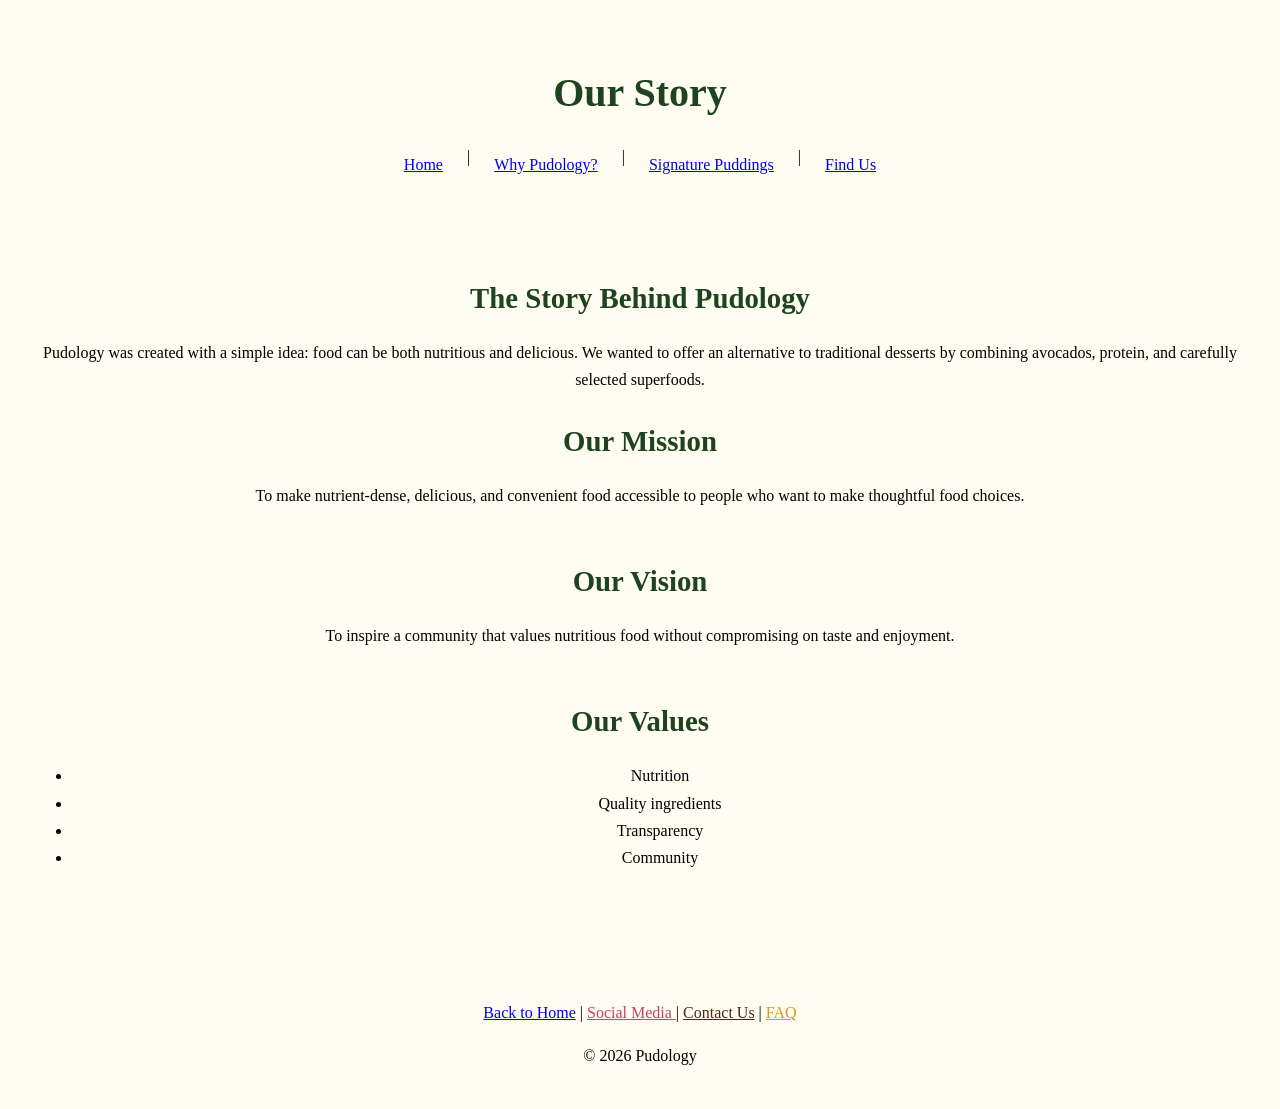
<file: about.html>
<!DOCTYPE html>
<html lang="en">
<head>
    <meta charset="UTF-8">
    <meta name="viewport" content="width=device-width, initial-scale=1.0">
    <title>Our Story | Pudology</title>
    <link rel="stylesheet" href="style.css">
</head>
<body>
    <header>
        <h1>Our Story</h1>
        <nav aria-label="Main navigation">
            <a href="index.html">Home</a> |
            <a href="why-pudology.html">Why Pudology?</a> |
            <a href="puddings.html">Signature Puddings</a> |
            <a href="locations.html">Find Us</a>
        </nav>
    </header>

    <main>
        <article>
            <h2>The Story Behind Pudology</h2>
            <p>
                Pudology was created with a simple idea:
                food can be both nutritious and delicious.
                We wanted to offer an alternative to
                traditional desserts by combining avocados,
                protein, and carefully selected superfoods.
            </p>

            <section>
                <h2>Our Mission</h2>
                <p>
                    To make nutrient-dense, delicious, and
                    convenient food accessible to people
                    who want to make thoughtful food choices.
                </p>
            </section>

            <section>
                <h2>Our Vision</h2>
                <p>
                    To inspire a community that values
                    nutritious food without compromising
                    on taste and enjoyment.
                </p>
            </section>

            <section>
                <h2>Our Values</h2>
                <ul>
                    <li>Nutrition</li>
                    <li>Quality ingredients</li>
                    <li>Transparency</li>
                    <li>Community</li>
                </ul>
            </section>
        </article>
    </main>

    <footer>
        <p>
            <a href="index.html">Back to Home</a> |
            <a href="https://www.instagram.com/enjoypudology/">
                Social Media
            </a> |
            <a href="contact.html">Contact Us</a> |
            <a href="faq.html">FAQ</a>
        </p>
        <p>&copy; 2026 Pudology</p>
    </footer>
</body>
</html>
</file>
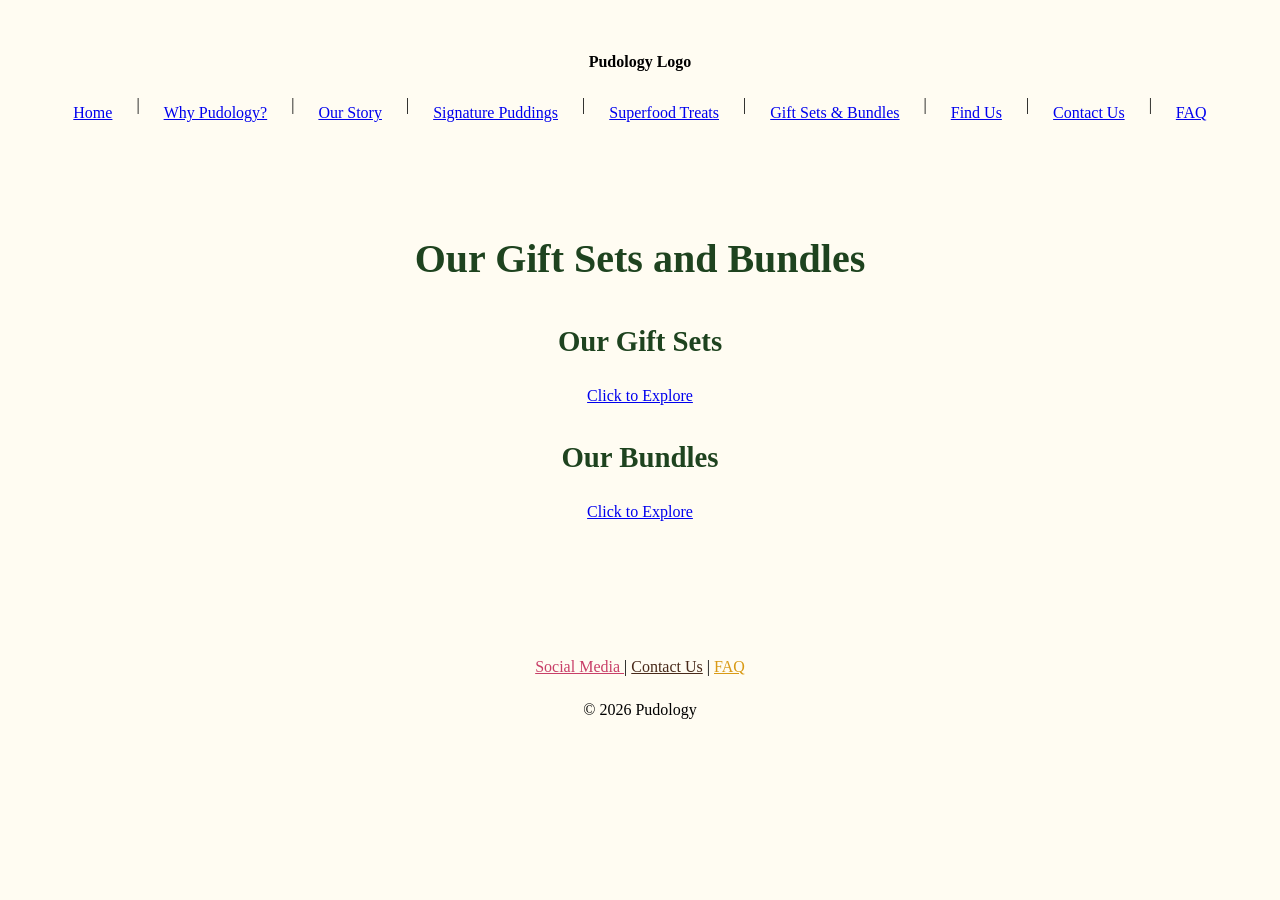
<file: bundles.html>
<!DOCTYPE html>
<html lang="en">
<head>
    <meta charset="UTF-8">
    <meta name="viewport" content="width=device-width, initial-scale=1.0">
    <title>Gift Sets &amp; Bundles | Pudology</title>
    <link rel="stylesheet" href="style.css">
</head>
<body>
    <header>
        <p><strong>Pudology Logo</strong></p>

        <nav aria-label="Main navigation">
            <a href="index.html">Home</a> |
            <a href="why-pudology.html">Why Pudology?</a> |
            <a href="about.html">Our Story</a> |
            <a href="puddings.html">Signature Puddings</a> |
            <a href="treats.html">Superfood Treats</a> |
            <a href="bundles.html">Gift Sets &amp; Bundles</a> |
            <a href="locations.html">Find Us</a> |
            <a href="contact.html">Contact Us</a> |
            <a href="faq.html">FAQ</a>
        </nav>
    </header>

    <main>
        <h1>Our Gift Sets and Bundles</h1>

        <section aria-label="Gift sets and bundles">
            <article>
                <h2>Our Gift Sets</h2>
                <p>
                    <a href="gift-sets.html">Click to Explore</a>
                </p>
            </article>

            <article>
                <h2>Our Bundles</h2>
                <p>
                    <a href="pudding-bundles.html">Click to Explore</a>
                </p>
            </article>
        </section>
    </main>

    <footer>
        <p>
            <a href="https://www.instagram.com/enjoypudology/">
                Social Media
            </a> |
            <a href="contact.html">Contact Us</a> |
            <a href="faq.html">FAQ</a>
        </p>
        <p>&copy; 2026 Pudology</p>
    </footer>
</body>
</html>
</file>
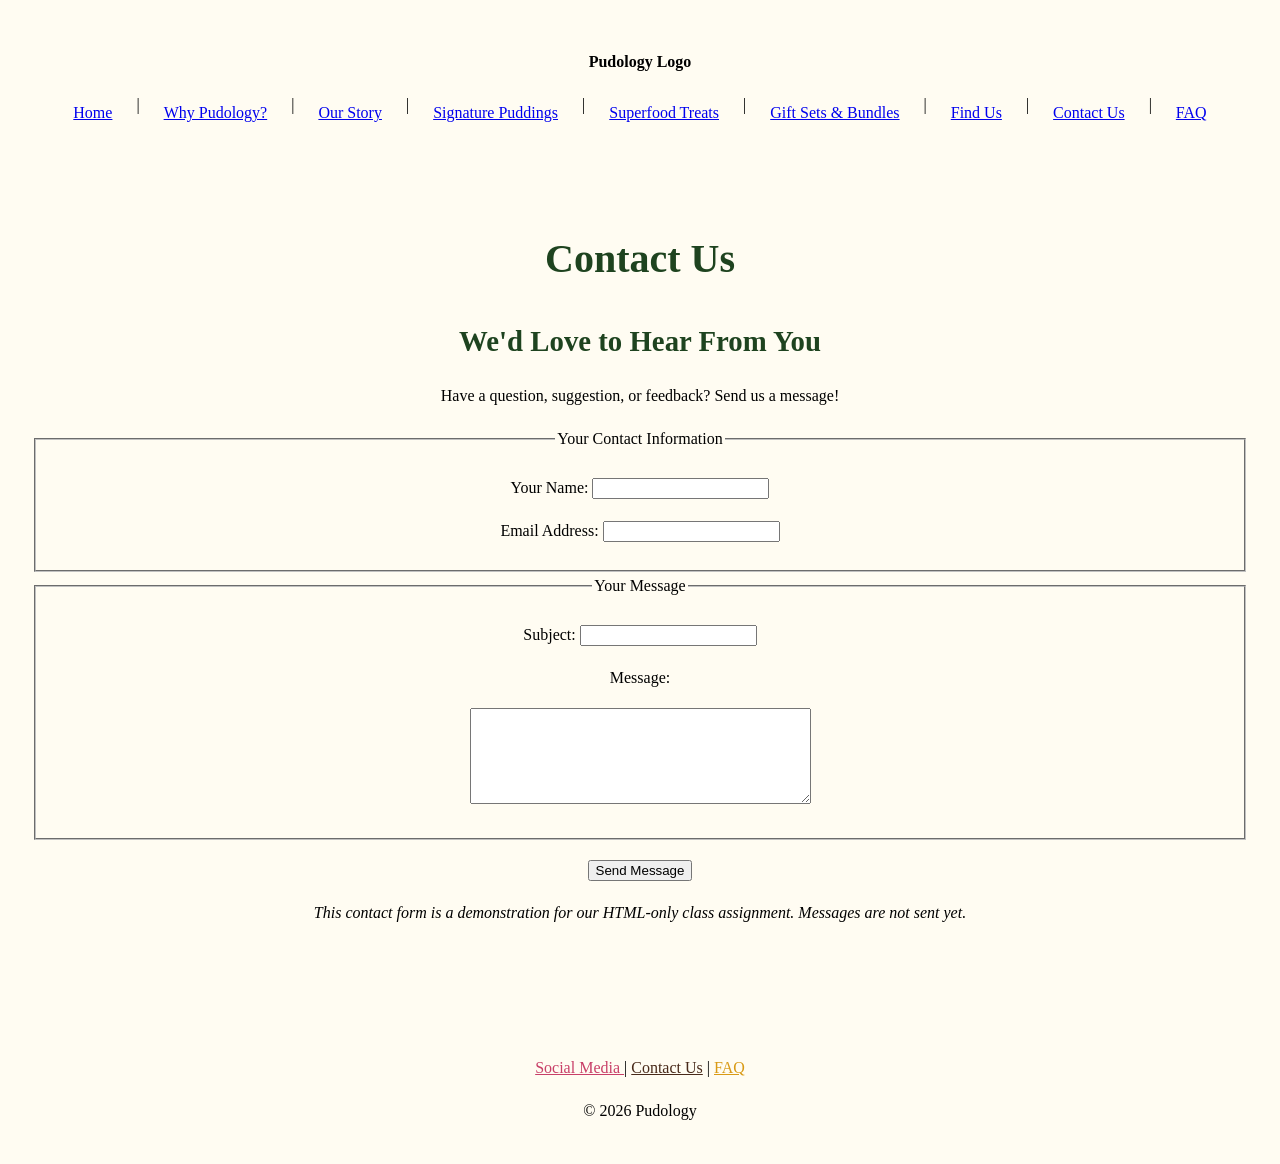
<file: contact.html>
<!DOCTYPE html>
<html lang="en">
<head>
    <meta charset="UTF-8">
    <meta name="viewport" content="width=device-width, initial-scale=1.0">
    <title>Contact Us | Pudology</title>
    <link rel="stylesheet" href="style.css">
</head>

<body>
    <header>
        <p><strong>Pudology Logo</strong></p>

        <nav aria-label="Main navigation">
            <a href="index.html">Home</a> |
            <a href="why-pudology.html">Why Pudology?</a> |
            <a href="about.html">Our Story</a> |
            <a href="puddings.html">Signature Puddings</a> |
            <a href="treats.html">Superfood Treats</a> |
            <a href="bundles.html">Gift Sets &amp; Bundles</a> |
            <a href="locations.html">Find Us</a> |
            <a href="contact.html">Contact Us</a> |
            <a href="faq.html">FAQ</a>
        </nav>
    </header>

    <main>
        <h1>Contact Us</h1>

        <section>
            <h2>We'd Love to Hear From You</h2>
            <p>
                Have a question, suggestion, or feedback?
                Send us a message!
            </p>

            <form action="#" method="get">
                <fieldset>
                    <legend>Your Contact Information</legend>

                    <p>
                        <label for="name">Your Name:</label>
                        <input type="text" id="name"
                               name="name" required>
                    </p>

                    <p>
                        <label for="email">Email Address:</label>
                        <input type="email" id="email"
                               name="email" required>
                    </p>
                </fieldset>

                <fieldset>
                    <legend>Your Message</legend>

                    <p>
                        <label for="subject">Subject:</label>
                        <input type="text" id="subject"
                               name="subject">
                    </p>

                    <p>
                        <label for="message">Message:</label>
                    </p>

                    <p>
                        <textarea id="message" name="message"
                                  rows="6" cols="40"
                                  required></textarea>
                    </p>
                </fieldset>

                <p>
                    <button type="submit">Send Message</button>
                </p>
            </form>

            <p>
                <em>
                    This contact form is a demonstration for
                    our HTML-only class assignment.
                    Messages are not sent yet.
                </em>
            </p>
        </section>
    </main>

    <footer>
        <p>
            <a href="https://www.instagram.com/enjoypudology/">
                Social Media
            </a> |
            <a href="contact.html">Contact Us</a> |
            <a href="faq.html">FAQ</a>
        </p>
        <p>&copy; 2026 Pudology</p>
    </footer>
</body>
</html>
</file>
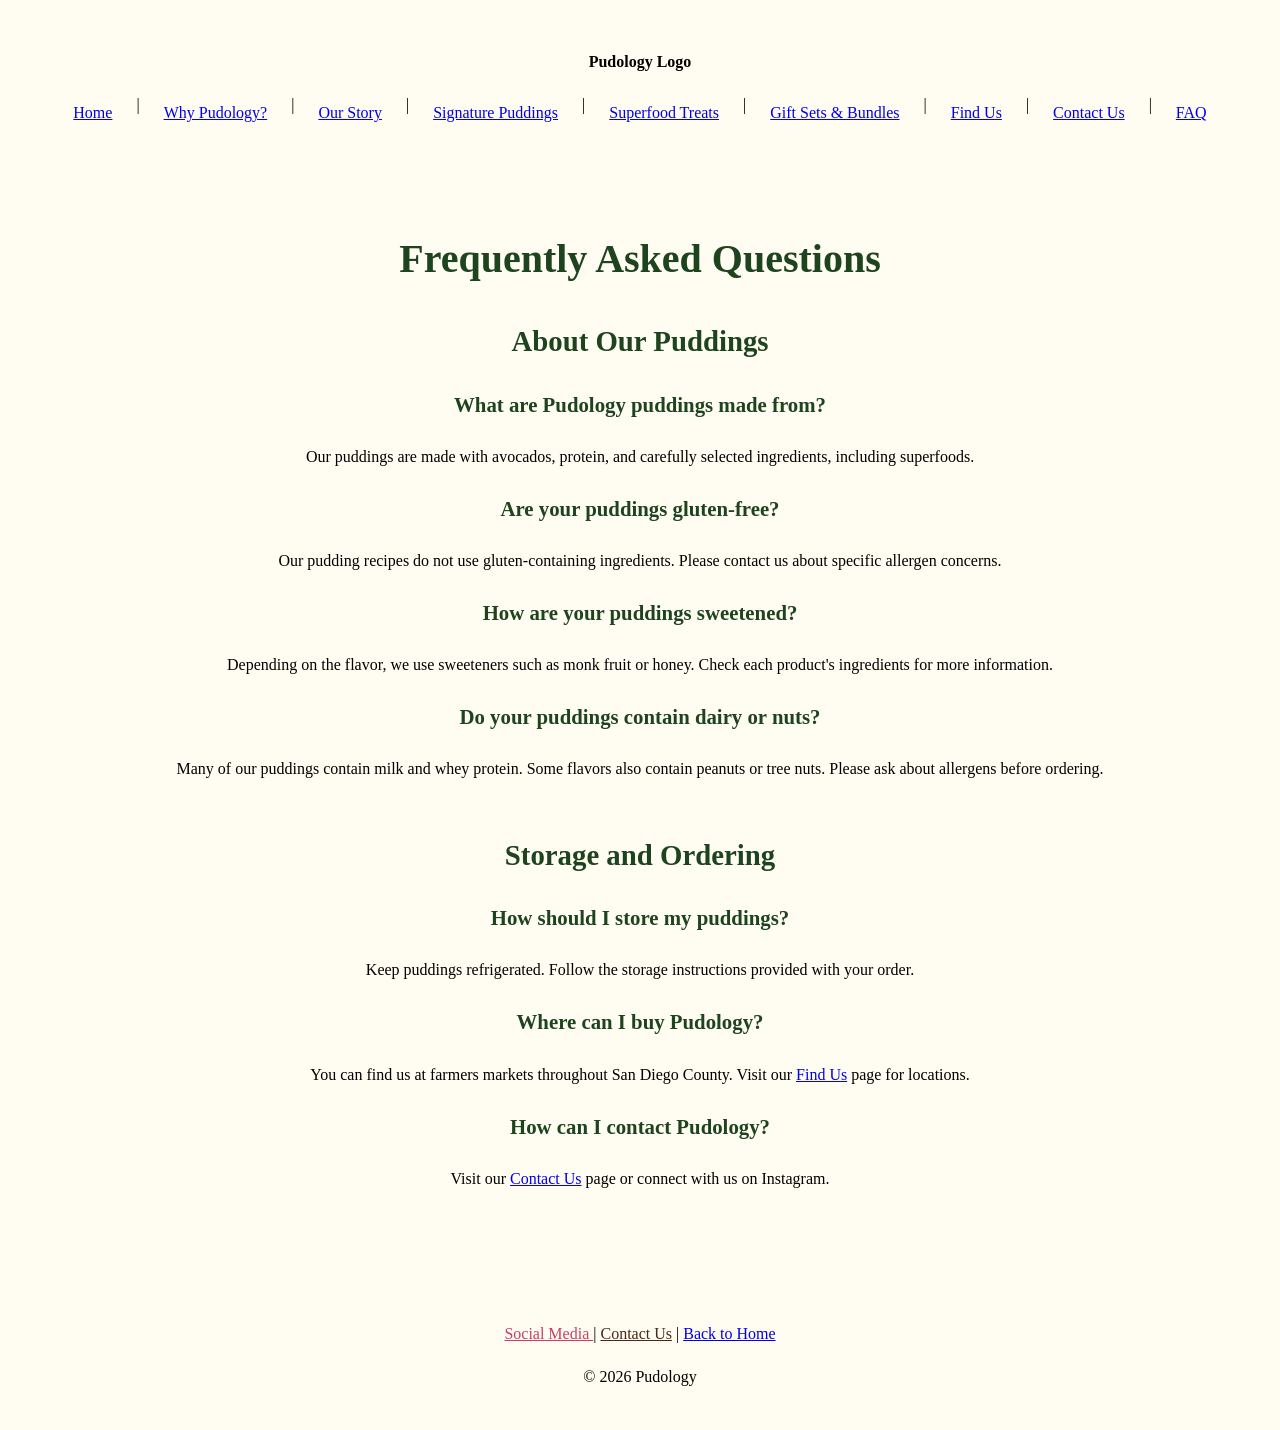
<file: faq.html>
<!DOCTYPE html>
<html lang="en">
<head>
    <meta charset="UTF-8">
    <meta name="viewport" content="width=device-width, initial-scale=1.0">
    <title>Frequently Asked Questions | Pudology</title>
    <link rel="stylesheet" href="style.css">
</head>

<body>
    <header>
        <p><strong>Pudology Logo</strong></p>

        <nav aria-label="Main navigation">
            <a href="index.html">Home</a> |
            <a href="why-pudology.html">Why Pudology?</a> |
            <a href="about.html">Our Story</a> |
            <a href="puddings.html">Signature Puddings</a> |
            <a href="treats.html">Superfood Treats</a> |
            <a href="bundles.html">Gift Sets &amp; Bundles</a> |
            <a href="locations.html">Find Us</a> |
            <a href="contact.html">Contact Us</a> |
            <a href="faq.html">FAQ</a>
        </nav>
    </header>

    <main>
        <h1>Frequently Asked Questions</h1>

        <section>
            <h2>About Our Puddings</h2>

            <article>
                <h3>What are Pudology puddings made from?</h3>
                <p>
                    Our puddings are made with avocados,
                    protein, and carefully selected ingredients,
                    including superfoods.
                </p>
            </article>

            <article>
                <h3>Are your puddings gluten-free?</h3>
                <p>
                    Our pudding recipes do not use
                    gluten-containing ingredients.
                    Please contact us about specific
                    allergen concerns.
                </p>
            </article>

            <article>
                <h3>How are your puddings sweetened?</h3>
                <p>
                    Depending on the flavor, we use
                    sweeteners such as monk fruit or honey.
                    Check each product's ingredients
                    for more information.
                </p>
            </article>

            <article>
                <h3>Do your puddings contain dairy or nuts?</h3>
                <p>
                    Many of our puddings contain milk
                    and whey protein. Some flavors also
                    contain peanuts or tree nuts.
                    Please ask about allergens before ordering.
                </p>
            </article>
        </section>

        <section>
            <h2>Storage and Ordering</h2>

            <article>
                <h3>How should I store my puddings?</h3>
                <p>
                    Keep puddings refrigerated.
                    Follow the storage instructions
                    provided with your order.
                </p>
            </article>

            <article>
                <h3>Where can I buy Pudology?</h3>
                <p>
                    You can find us at farmers markets
                    throughout San Diego County.
                    Visit our
                    <a href="locations.html">Find Us</a>
                    page for locations.
                </p>
            </article>

            <article>
                <h3>How can I contact Pudology?</h3>
                <p>
                    Visit our
                    <a href="contact.html">Contact Us</a>
                    page or connect with us on Instagram.
                </p>
            </article>
        </section>
    </main>

    <footer>
        <p>
            <a href="https://www.instagram.com/enjoypudology/">
                Social Media
            </a> |
            <a href="contact.html">Contact Us</a> |
            <a href="index.html">Back to Home</a>
        </p>
        <p>&copy; 2026 Pudology</p>
    </footer>
</body>
</html>
</file>
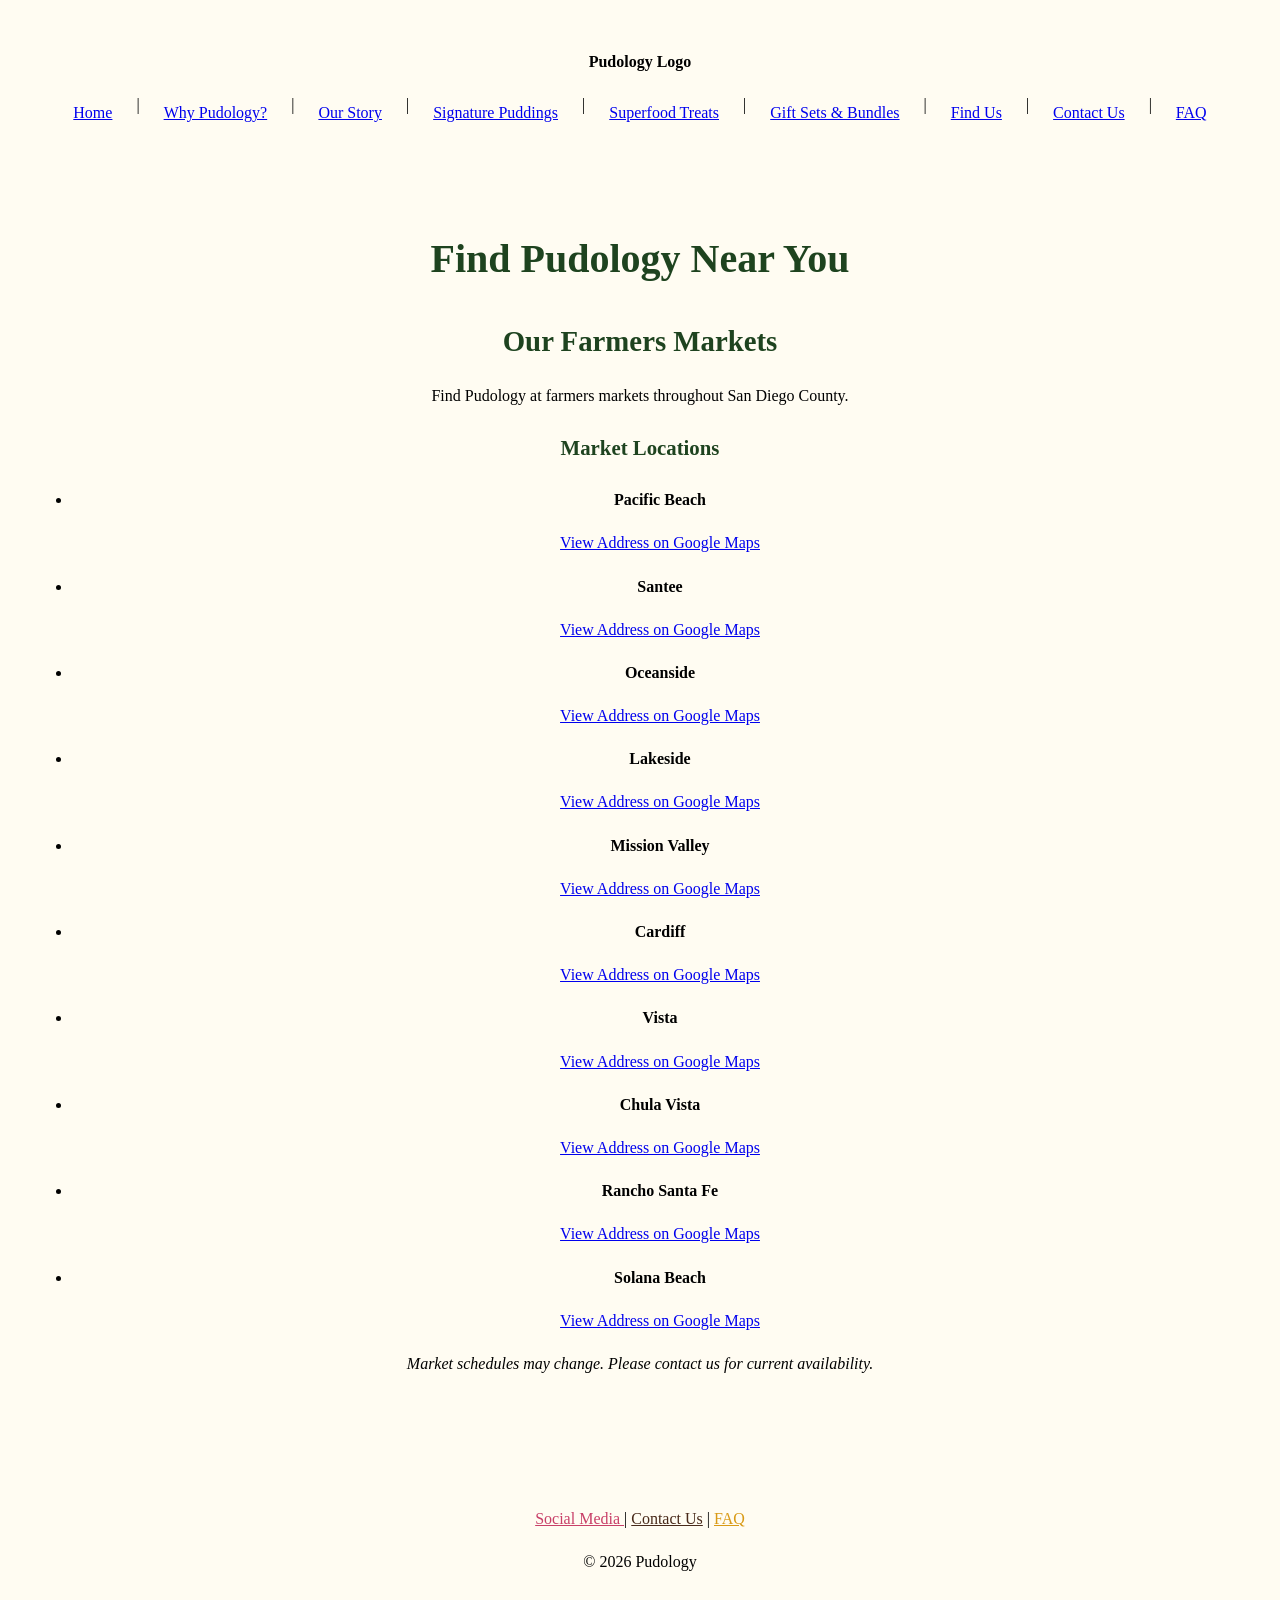
<file: locations.html>
<!DOCTYPE html>
<html lang="en">
<head>
    <meta charset="UTF-8">
    <meta name="viewport" content="width=device-width, initial-scale=1.0">
    <title>Find Us | Pudology</title>
    <link rel="stylesheet" href="style.css">
</head>

<body>
    <header>
        <p><strong>Pudology Logo</strong></p>

        <nav aria-label="Main navigation">
            <a href="index.html">Home</a> |
            <a href="why-pudology.html">Why Pudology?</a> |
            <a href="about.html">Our Story</a> |
            <a href="puddings.html">Signature Puddings</a> |
            <a href="treats.html">Superfood Treats</a> |
            <a href="bundles.html">Gift Sets &amp; Bundles</a> |
            <a href="locations.html">Find Us</a> |
            <a href="contact.html">Contact Us</a> |
            <a href="faq.html">FAQ</a>
        </nav>
    </header>

    <main>
        <h1>Find Pudology Near You</h1>

        <section>
            <h2>Our Farmers Markets</h2>

            <p>
                Find Pudology at farmers markets
                throughout San Diego County.
            </p>

            <h3>Market Locations</h3>

            <ul>
                <li>
                    <strong>Pacific Beach</strong>
                    <p>
                        <a href="https://www.google.com/maps/search/?api=1&amp;query=Pacific+Beach+Farmers+Market" target="_blank" rel="noopener noreferrer">
                            View Address on Google Maps
                        </a>
                    </p>
                </li>

                <li>
                    <strong>Santee</strong>
                    <p>
                        <a href="https://www.google.com/maps/search/?api=1&amp;query=Santee+Farmers+Market" target="_blank" rel="noopener noreferrer">
                            View Address on Google Maps
                        </a>
                    </p>
                </li>

                <li>
                    <strong>Oceanside</strong>
                    <p>
                        <a href="https://www.google.com/maps/search/?api=1&amp;query=Oceanside+Farmers+Market" target="_blank" rel="noopener noreferrer">
                            View Address on Google Maps
                        </a>
                    </p>
                </li>

                <li>
                    <strong>Lakeside</strong>
                    <p>
                        <a href="https://www.google.com/maps/search/?api=1&amp;query=Lakeside+Farmers+Market" target="_blank" rel="noopener noreferrer">
                            View Address on Google Maps
                        </a>
                    </p>
                </li>

                <li>
                    <strong>Mission Valley</strong>
                    <p>
                        <a href="https://www.google.com/maps/search/?api=1&amp;query=Mission+Valley+Farmers+Market" target="_blank" rel="noopener noreferrer">
                            View Address on Google Maps
                        </a>
                    </p>
                </li>

                <li>
                    <strong>Cardiff</strong>
                    <p>
                        <a href="https://www.google.com/maps/search/?api=1&amp;query=Cardiff+Farmers+Market" target="_blank" rel="noopener noreferrer">
                            View Address on Google Maps
                        </a>
                    </p>
                </li>

                <li>
                    <strong>Vista</strong>
                    <p>
                        <a href="https://www.google.com/maps/search/?api=1&amp;query=Vista+Farmers+Market" target="_blank" rel="noopener noreferrer">
                            View Address on Google Maps
                        </a>
                    </p>
                </li>

                <li>
                    <strong>Chula Vista</strong>
                    <p>
                        <a href="https://www.google.com/maps/search/?api=1&amp;query=Chula+Vista+Farmers+Market" target="_blank" rel="noopener noreferrer">
                            View Address on Google Maps
                        </a>
                    </p>
                </li>

                <li>
                    <strong>Rancho Santa Fe</strong>
                    <p>
                        <a href="https://www.google.com/maps/search/?api=1&amp;query=Rancho+Santa+Fe+Farmers+Market" target="_blank" rel="noopener noreferrer">
                            View Address on Google Maps
                        </a>
                    </p>
                </li>

                <li>
                    <strong>Solana Beach</strong>
                    <p>
                        <a href="https://www.google.com/maps/search/?api=1&amp;query=Solana+Beach+Farmers+Market" target="_blank" rel="noopener noreferrer">
                            View Address on Google Maps
                        </a>
                    </p>
                </li>
            </ul>

            <p>
                <em>
                    Market schedules may change.
                    Please contact us for current availability.
                </em>
            </p>
        </section>
    </main>

    <footer>
        <p>
            <a href="https://www.instagram.com/enjoypudology/">
                Social Media
            </a> |
            <a href="contact.html">Contact Us</a> |
            <a href="faq.html">FAQ</a>
        </p>

        <p>&copy; 2026 Pudology</p>
    </footer>
</body>
</html>
</file>
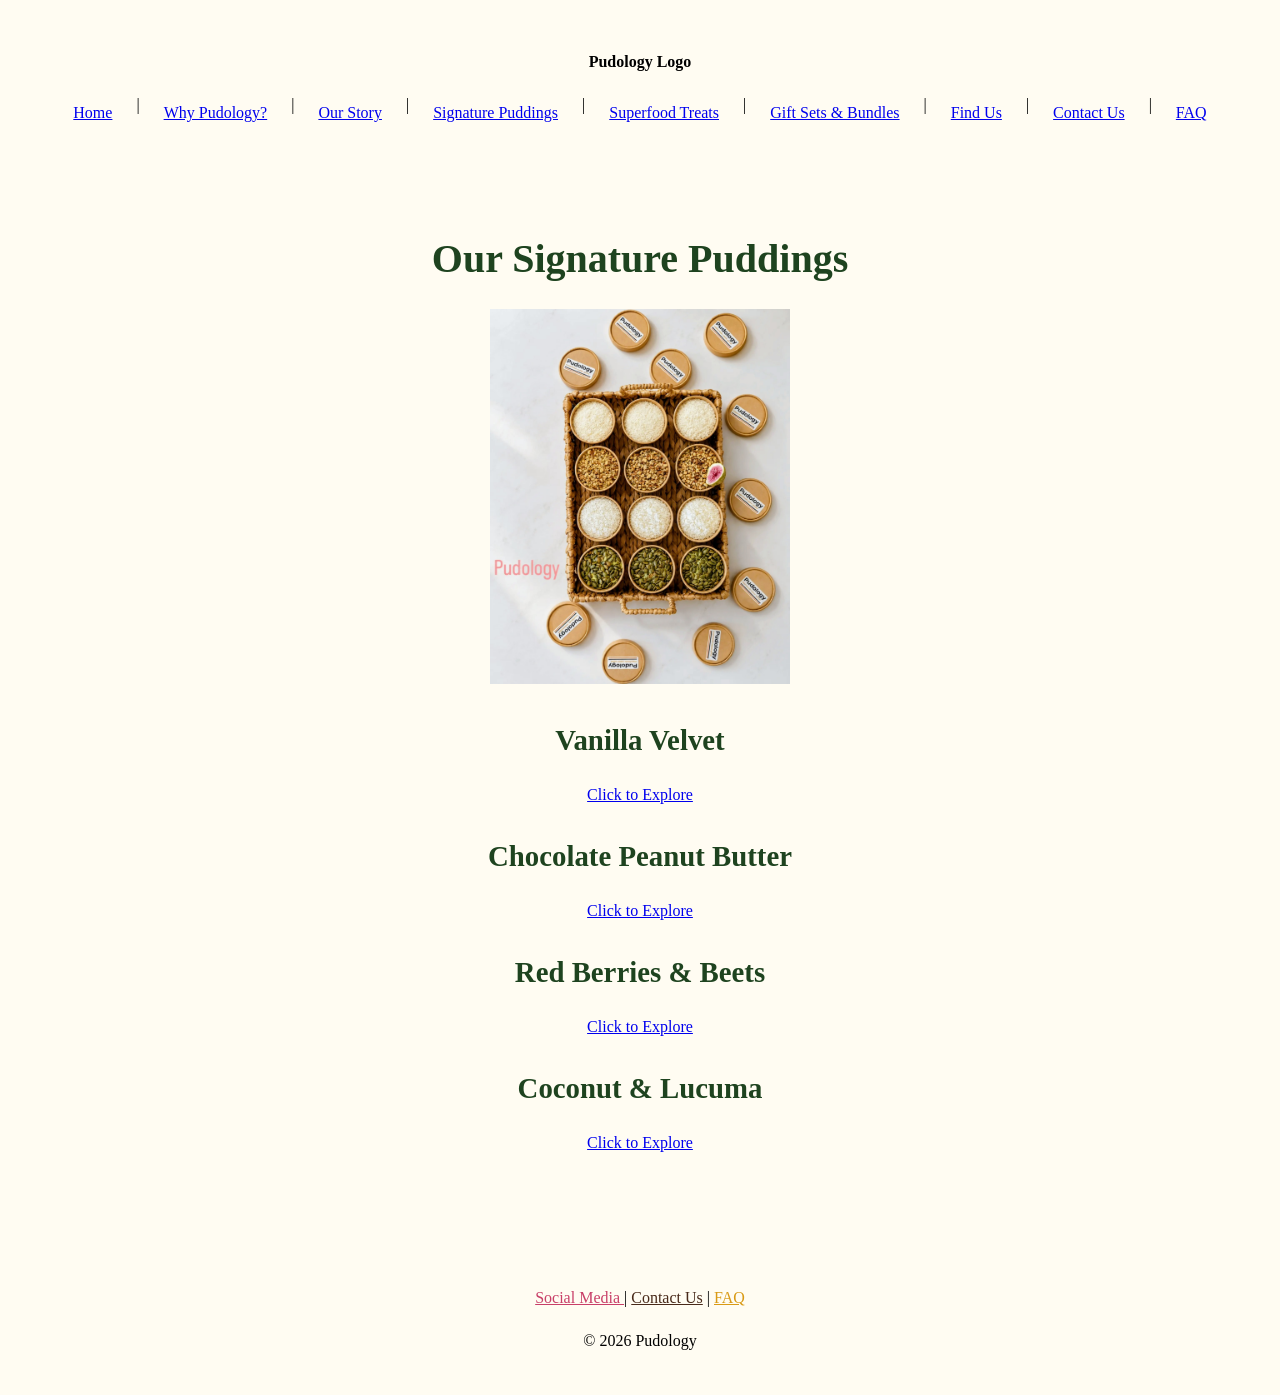
<file: puddings.html>
<!DOCTYPE html>
<html lang="en">

<head>
    <meta charset="UTF-8">
    <meta name="viewport" content="width=device-width, initial-scale=1.0">
    <title>Signature Puddings | Pudology</title>
    <link rel="stylesheet" href="style.css">
</head>

<body>
    <header>
        <p><strong>Pudology Logo</strong></p>

        <nav aria-label="Main navigation">
            <a href="index.html">Home</a> |
            <a href="why-pudology.html">Why Pudology?</a> |
            <a href="about.html">Our Story</a> |
            <a href="puddings.html">Signature Puddings</a> |
            <a href="treats.html">Superfood Treats</a> |
            <a href="bundles.html">Gift Sets &amp; Bundles</a> |
            <a href="locations.html">Find Us</a> |
            <a href="contact.html">Contact Us</a> |
            <a href="faq.html">FAQ</a>
        </nav>
    </header>

    <main>
        <h1>Our Signature Puddings</h1>
        <picture>
            <img src="Media/Pudology-Homepage.jpg" alt="Pudology protein avocado pudding" width="300">
        </picture>

        <section aria-label="Pudding flavors">

            <article>
                <h2>Vanilla Velvet</h2>
                <p>
                    <a href="#vanilla-details">Click to Explore</a>
                </p>
            </article>

            <article>
                <h2>Chocolate Peanut Butter</h2>
                <p>
                    <a href="#chocolate-details">Click to Explore</a>
                </p>
            </article>

            <article>
                <h2>Red Berries &amp; Beets</h2>
                <p>
                    <a href="#berries-details">Click to Explore</a>
                </p>
            </article>

            <article>
                <h2>Coconut &amp; Lucuma</h2>
                <p>
                    <a href="#coconut-details">Click to Explore</a>
                </p>
            </article>

        </section>
    </main>

    <footer>
        <p>
            <a href="https://www.instagram.com/enjoypudology/">
                Social Media
            </a> |
            <a href="contact.html">Contact Us</a> |
            <a href="faq.html">FAQ</a>
        </p>
        <p>&copy; 2026 Pudology</p>
    </footer>
</body>

</html>
</file>
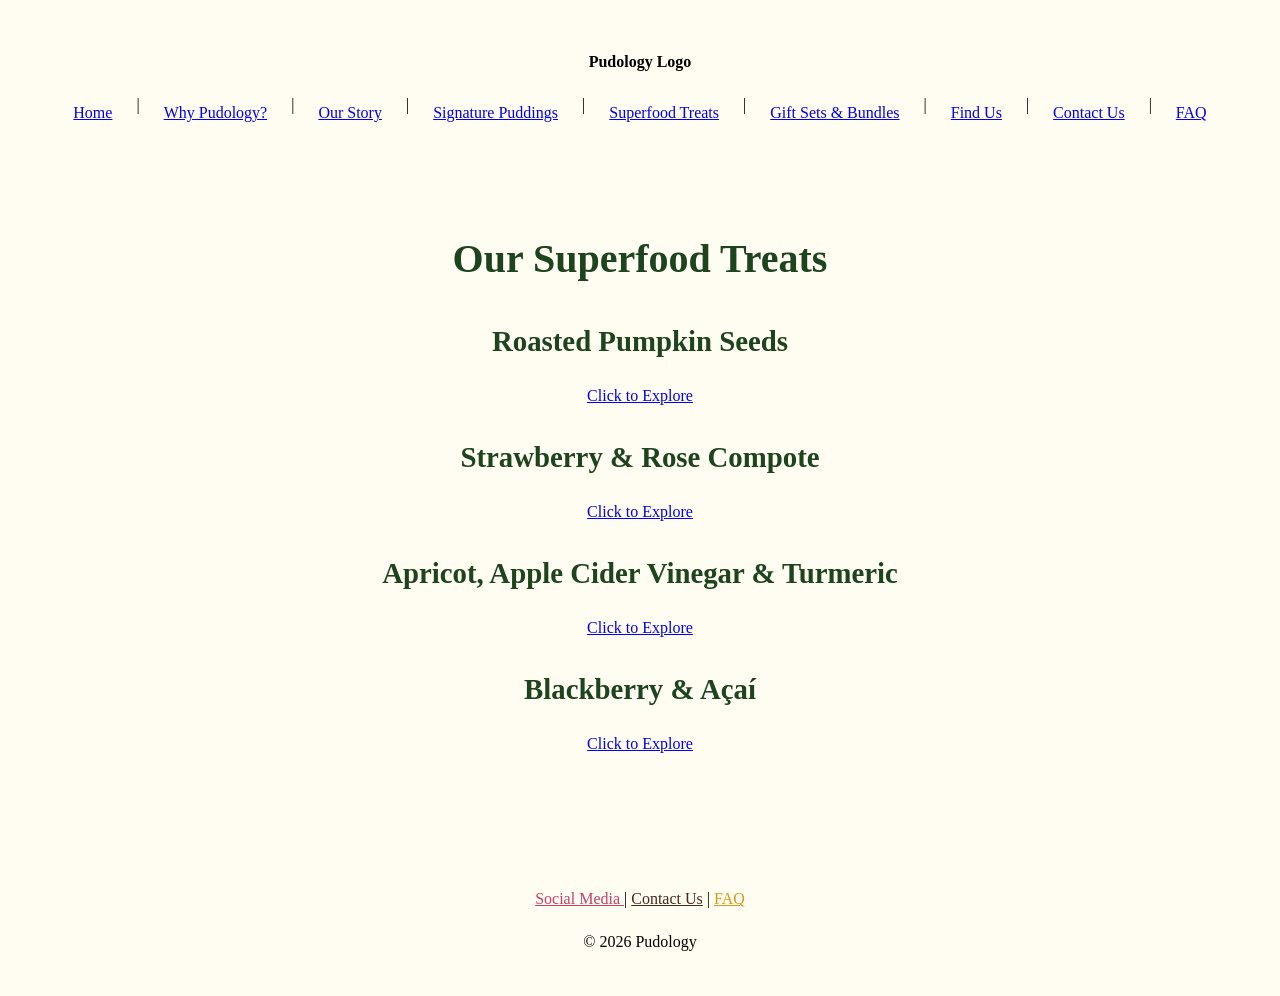
<file: treats.html>
<!DOCTYPE html>
<html lang="en">
<head>
    <meta charset="UTF-8">
    <meta name="viewport" content="width=device-width, initial-scale=1.0">
    <title>Superfood Treats | Pudology</title>
    <link rel="stylesheet" href="style.css">
</head>
<body>
    <header>
        <p><strong>Pudology Logo</strong></p>

        <nav aria-label="Main navigation">
            <a href="index.html">Home</a> |
            <a href="why-pudology.html">Why Pudology?</a> |
            <a href="about.html">Our Story</a> |
            <a href="puddings.html">Signature Puddings</a> |
            <a href="treats.html">Superfood Treats</a> |
            <a href="bundles.html">Gift Sets &amp; Bundles</a> |
            <a href="locations.html">Find Us</a> |
            <a href="contact.html">Contact Us</a> |
            <a href="faq.html">FAQ</a>
        </nav>
    </header>

    <main>
        <h1>Our Superfood Treats</h1>

        <section aria-label="Superfood treats">
            <article>
                <h2>Roasted Pumpkin Seeds</h2>
                <p>
                    <a href="pumpkin-seeds.html">Click to Explore</a>
                </p>
            </article>

            <article>
                <h2>Strawberry &amp; Rose Compote</h2>
                <p>
                    <a href="strawberry-rose.html">Click to Explore</a>
                </p>
            </article>

            <article>
                <h2>Apricot, Apple Cider Vinegar &amp; Turmeric</h2>
                <p>
                    <a href="apricot-turmeric.html">Click to Explore</a>
                </p>
            </article>

            <article>
                <h2>Blackberry &amp; Açaí</h2>
                <p>
                    <a href="blackberry-acai.html">Click to Explore</a>
                </p>
            </article>
        </section>
    </main>

    <footer>
        <p>
            <a href="https://www.instagram.com/enjoypudology/">
                Social Media
            </a> |
            <a href="contact.html">Contact Us</a> |
            <a href="faq.html">FAQ</a>
        </p>
        <p>&copy; 2026 Pudology</p>
    </footer>
</body>
</html>
</file>
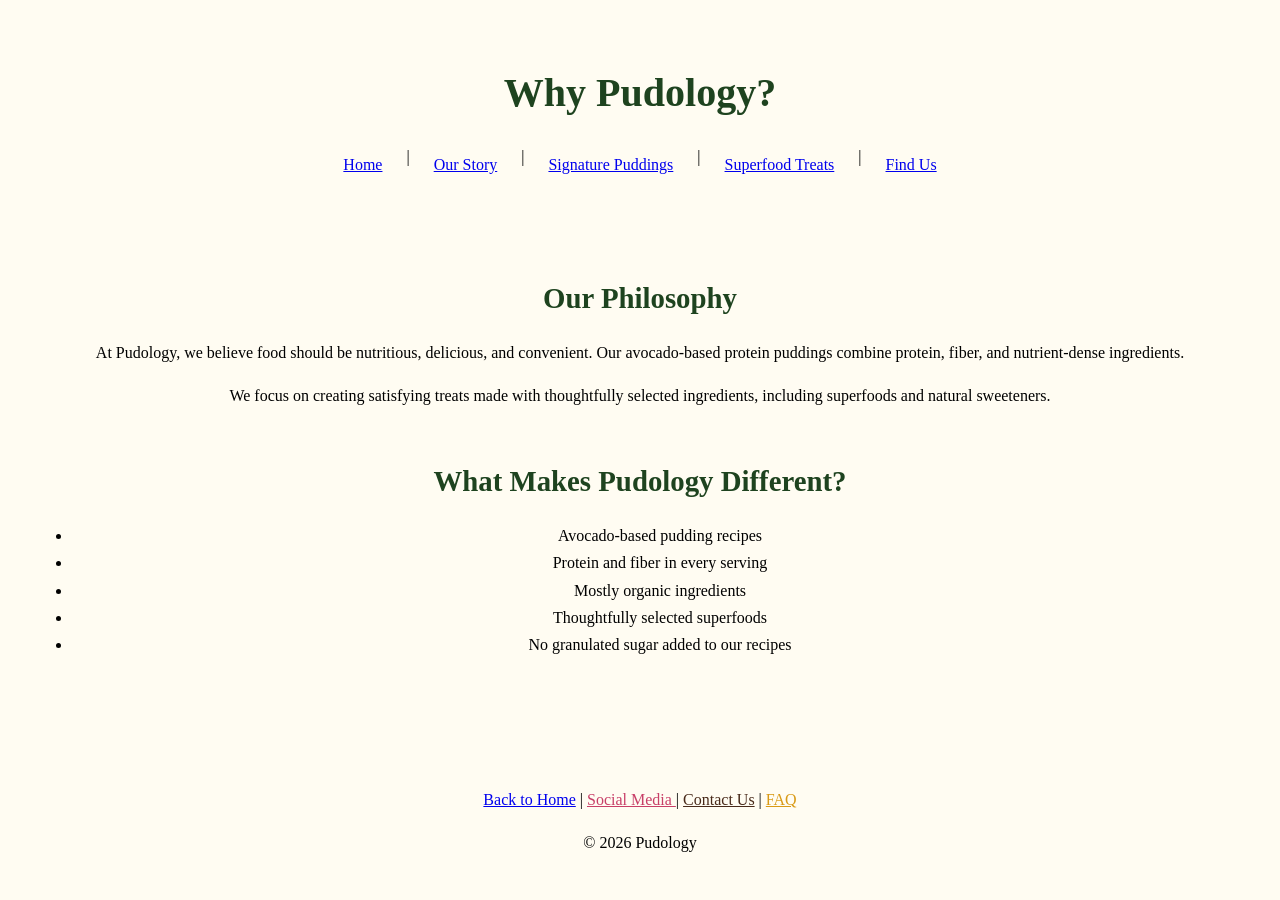
<file: why-pudology.html>
<!DOCTYPE html>
<html lang="en">
<head>
    <meta charset="UTF-8">
    <meta name="viewport" content="width=device-width, initial-scale=1.0">
    <title>Why Pudology? | Pudology</title>
    <link rel="stylesheet" href="style.css">
</head>
<body>
    <header>
        <h1>Why Pudology?</h1>
        <nav aria-label="Main navigation">
            <a href="index.html">Home</a> |
            <a href="about.html">Our Story</a> |
            <a href="puddings.html">Signature Puddings</a> |
            <a href="treats.html">Superfood Treats</a> |
            <a href="locations.html">Find Us</a>
        </nav>
    </header>

    <main>
        <section>
            <h2>Our Philosophy</h2>
            <p>
                At Pudology, we believe food should be
                nutritious, delicious, and convenient.
                Our avocado-based protein puddings combine
                protein, fiber, and nutrient-dense ingredients.
            </p>
            <p>
                We focus on creating satisfying treats
                made with thoughtfully selected ingredients,
                including superfoods and natural sweeteners.
            </p>
        </section>

        <section>
            <h2>What Makes Pudology Different?</h2>
            <ul>
                <li>Avocado-based pudding recipes</li>
                <li>Protein and fiber in every serving</li>
                <li>Mostly organic ingredients</li>
                <li>Thoughtfully selected superfoods</li>
                <li>No granulated sugar added to our recipes</li>
            </ul>
        </section>
    </main>

    <footer>
        <p>
            <a href="index.html">Back to Home</a> |
            <a href="https://www.instagram.com/enjoypudology/">
                Social Media
            </a> |
            <a href="contact.html">Contact Us</a> |
            <a href="faq.html">FAQ</a>
        </p>
        <p>&copy; 2026 Pudology</p>
    </footer>
</body>
</html>
</file>
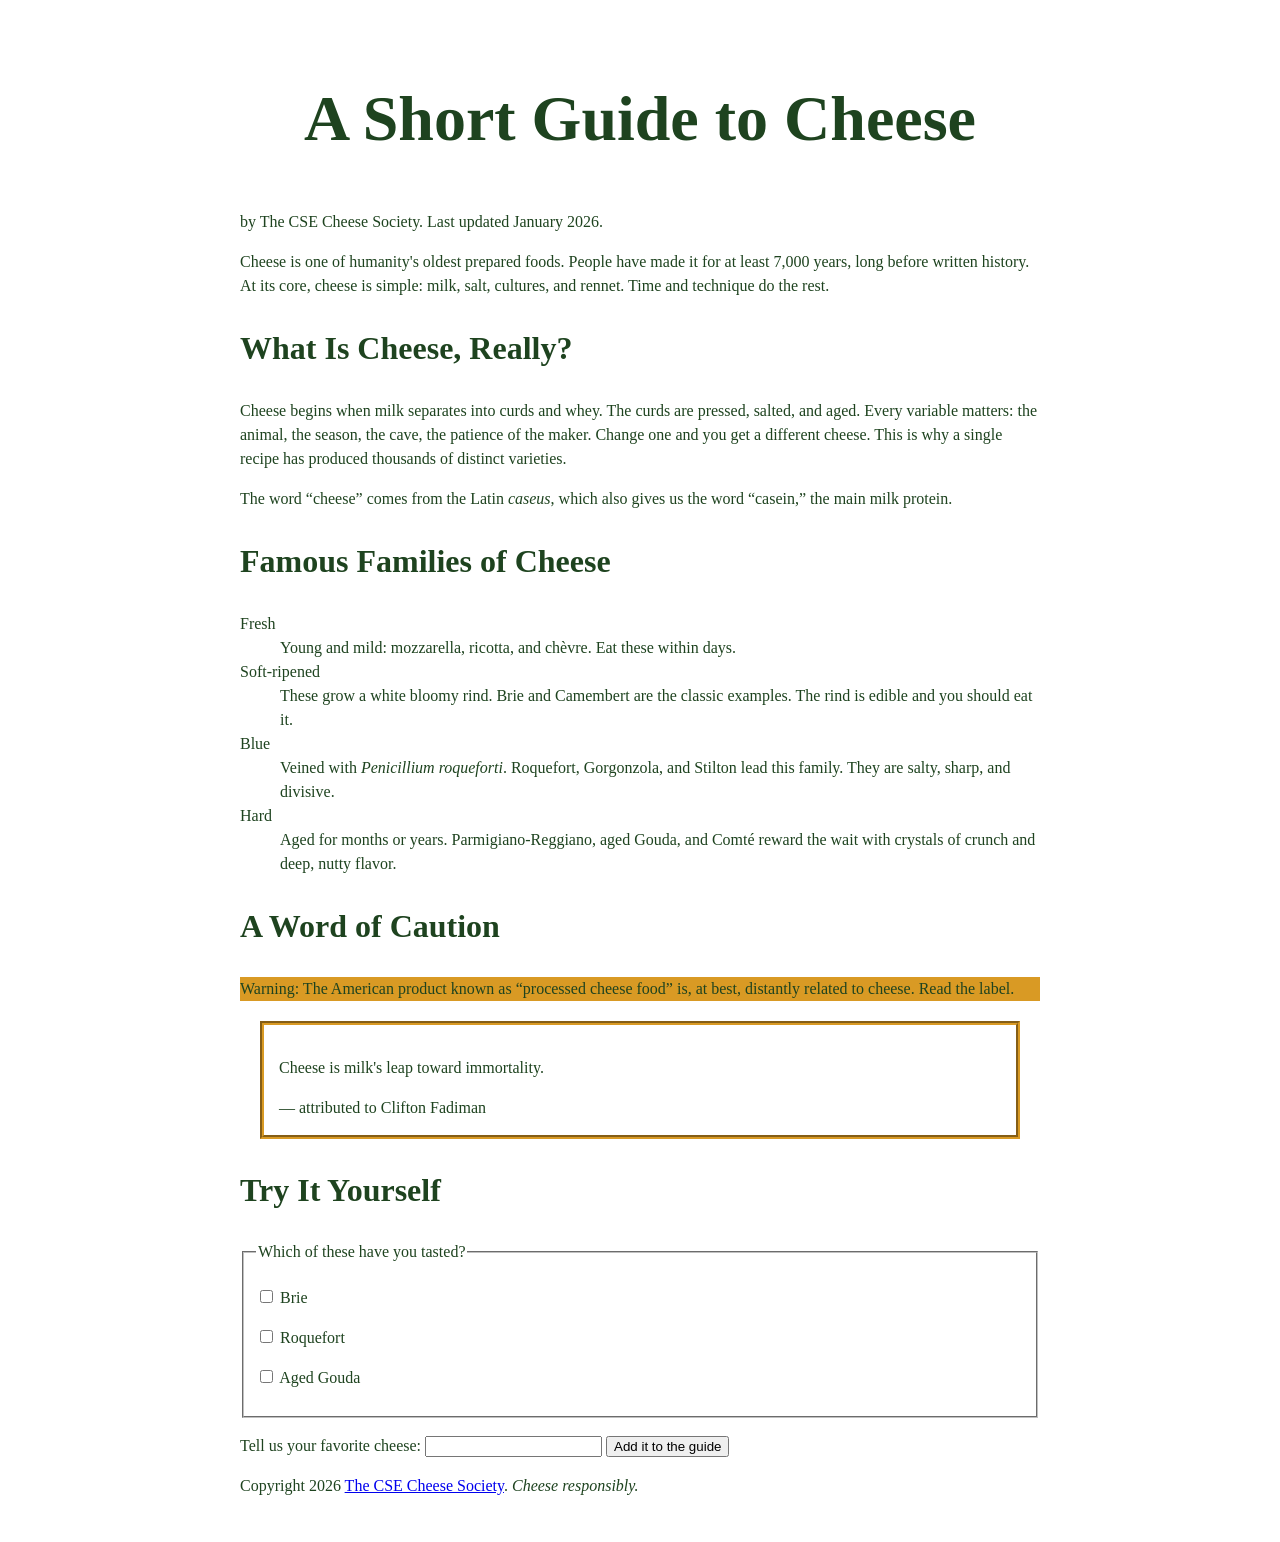
<file: part1/cheese.html>
<!DOCTYPE html>
<html lang="en">
<head>
  <meta charset="UTF-8">
  <meta name="viewport" content="width=device-width, initial-scale=1">
  <title>A Short Guide to Cheese</title>
  <link rel="stylesheet" href="cheese.css">
</head>
<body>
  <header>
    <h1>A Short Guide to Cheese</h1>
    <p>by The CSE Cheese Society. Last updated <time datetime="2026-01">January 2026</time>.</p>
  </header>

  <main>
    <article>
      <p>Cheese is one of humanity's oldest prepared foods. People have made
      it for at least 7,000 years, long before written history. At its core,
      cheese is simple: milk, salt, cultures, and rennet. Time and technique
      do the rest.</p>

      <section>
        <h2>What Is Cheese, Really?</h2>
        <p>Cheese begins when milk separates into curds and whey. The curds
        are pressed, salted, and aged. Every variable matters: the animal,
        the season, the cave, the patience of the maker. Change one and you
        get a different cheese. This is why a single recipe has produced
        thousands of distinct varieties.</p>
        <p>The word <q>cheese</q> comes from the Latin
        <span class="latin" lang="la">caseus</span>, which also gives us the word
        <q>casein,</q> the main milk protein.</p>
      </section>

      <section>
        <h2>Famous Families of Cheese</h2>

        <dl>
          <dt>Fresh</dt>
          <dd>Young and mild: mozzarella, ricotta, and
          <span lang="fr">chèvre</span>. Eat these within days.</dd>

          <dt>Soft-ripened</dt>
          <dd>These grow a white bloomy rind. Brie and Camembert are the
          classic examples. The rind is edible and you should eat it.</dd>

          <dt>Blue</dt>
          <dd>Veined with <span class="latin" lang="la">Penicillium
          roqueforti</span>. Roquefort, Gorgonzola, and Stilton lead this
          family. They are salty, sharp, and divisive.</dd>

          <dt>Hard</dt>
          <dd>Aged for months or years. Parmigiano-Reggiano, aged Gouda,
          and <span lang="fr">Comté</span> reward the wait with crystals
          of crunch and deep, nutty flavor.</dd>
        </dl>
      </section>

      <section>
        <h2>A Word of Caution</h2>
        <p id="warning">Warning: The American product known as
        <q>processed cheese food</q> is, at best, distantly related to
        cheese. Read the label.</p>

        <blockquote>
          <p>Cheese is milk's leap toward immortality.</p>
          <footer>— attributed to Clifton Fadiman</footer>
        </blockquote>
      </section>

      <section>
        <h2>Try It Yourself</h2>
        <form>
          <fieldset>
            <legend>Which of these have you tasted?</legend>
            <p><input type="checkbox" id="c-brie" name="tasted" value="brie">
               <label for="c-brie">Brie</label></p>
            <p><input type="checkbox" id="c-roquefort" name="tasted" value="roquefort">
               <label for="c-roquefort">Roquefort</label></p>
            <p><input type="checkbox" id="c-gouda" name="tasted" value="gouda">
               <label for="c-gouda">Aged Gouda</label></p>
          </fieldset>
          <p>
            <label for="fav">Tell us your favorite cheese:</label>
            <input type="text" id="fav" name="favorite">
            <button type="submit">Add it to the guide</button>
          </p>
        </form>
      </section>
    </article>
  </main>
  <footer>
    <p>Copyright 2026 <a href="https://example.com/cheese-society">The CSE
    Cheese Society</a>. <em>Cheese responsibly.</em></p>
  </footer>
</body>
</html>
</file>
<file: style.css>
/* Syrine Mekni - Pudology website - HW3 Part 2 */

/* set variables */
:root {
    --avocado-green: #1E431F;
    --cream: #FFFCF2;
    --turmeric-gold: #D99A16;
    --beet-pink: #C83F68;
    --spirulina-blue: #0047A1;
    --light-avocado-green: #7F963D;
    --cacao-brown: #482919;
}


body {
    background-color: #FFFCF2;
    color: black;
    font-family: Georgia, serif;
    font-size: 1rem;
    line-height: 1.7;
    margin: 0;
    padding: 0px;
}

/*center all the content page */
header, main, footer {
    text-align: center;
}
nav {
    display: flex;
    flex-wrap: wrap;
    justify-content: center;
    gap: 1rem;
}

/* Make all headers green */
h1, h2, h3 {
    color: var(--avocado-green);
    /*text-align: center;*/
}
/* set headers size */
h1 {
    font-size: 2.5rem;
    margin-bottom: 1rem;
}

h2 {
    font-size: 1.8rem;
    margin-bottom: 1rem;
}

h3 {
    font-size: 1.3rem;
}

p {
    margin-bottom: 1rem;
}


header {
    padding: 32px;
}

main {
    padding: 32px;
}

section {
    margin-bottom: 3rem;
}

footer {
    padding: 32px;
}
nav a {
    padding: 0.5em;
}
/* use root variable in Footer */ 
/* Social Media link */
footer a[href*="instagram"] {
    color: var(--beet-pink);
}

/* Contact Us link */
footer a[href*="contact"] {
    color: var(--cacao-brown);
}

/* FAQ link */
footer a[href*="faq"] {
    color: var(--turmeric-gold);
}

/* Switch to vertical layout on mobile */
@media (max-width: 640px) {
    nav {
        flex-direction: column;
        gap: 0.5rem;
        align-items: center;
    }
}
/* Make video fit in 357px */
video {
    max-width: 100%;
    height: auto;
}

/* Descendant combinator: pad all navigation links */
nav a {
    padding: 0.5em;
}

/* Child combinator: pad every paragraph insde the footer*/
footer > p {
    margin-bottom: 0.5rem;
}
/* Changes link color when the mouse hovers over it */
a:hover {
    color: var(--avocado-green);
}

/* Highlights links when navigating with the keyboard */
a:focus-visible {
    outline: 3px solid var(--avocado-green);
}

pudology-holiday {
            display: block;
            color: #1E431F;
            border: 3px solid #C62828;
            padding: 15px;
        }
</file>
<file: part1/cheese.css>
/* Syrine Mekni
   Repository: https://github.com/SyrineMekni/cse134b-hw3
*/

body {
    font-family: Georgia, serif;
    color: #1E431F;
    line-height: 1.5;
}

h1 {
    font-size: 4rem;
}

h2 {
    font-size: 2rem;
}
.latin {
    font-style: italic;
}

#warning {
    background-color: #D99A24;
}
body {
    max-width: 800px;
    margin-left: auto;
    margin-right: auto;
    padding: 20px;
}
blockquote {
    border: 4px groove #D99A24;
    margin: 20px;
    padding: 15px;
}
a:hover {
    color: #D99A24;
}
a:focus, 
input:focus,
button:focus {
    outline: 3px solid #1E431F;
    outline-offset: 3px ;
}

/* Cascade in action */
/* The second rule wins because it comes after the first rule, so it overrides it.  */

h1 {
    text-align: left;
}

h1 {
    text-align: center;
}
</file>
